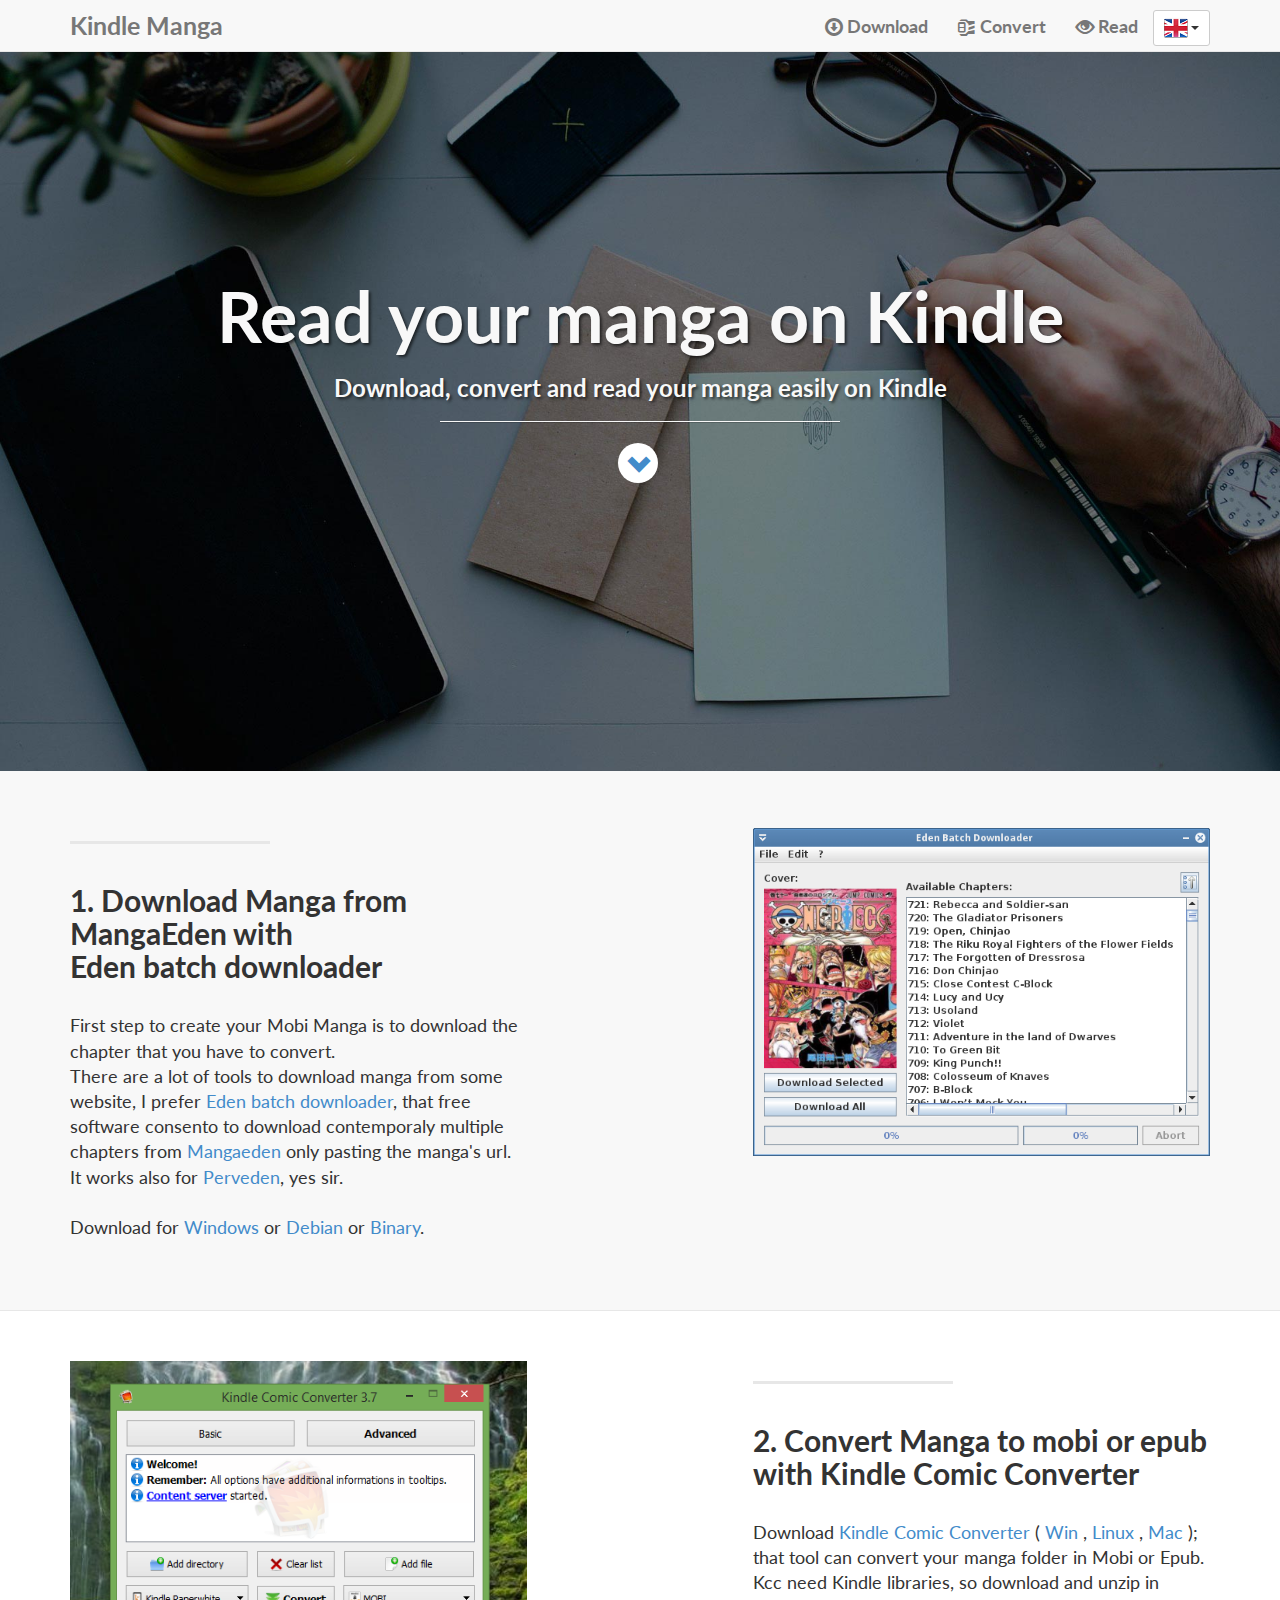
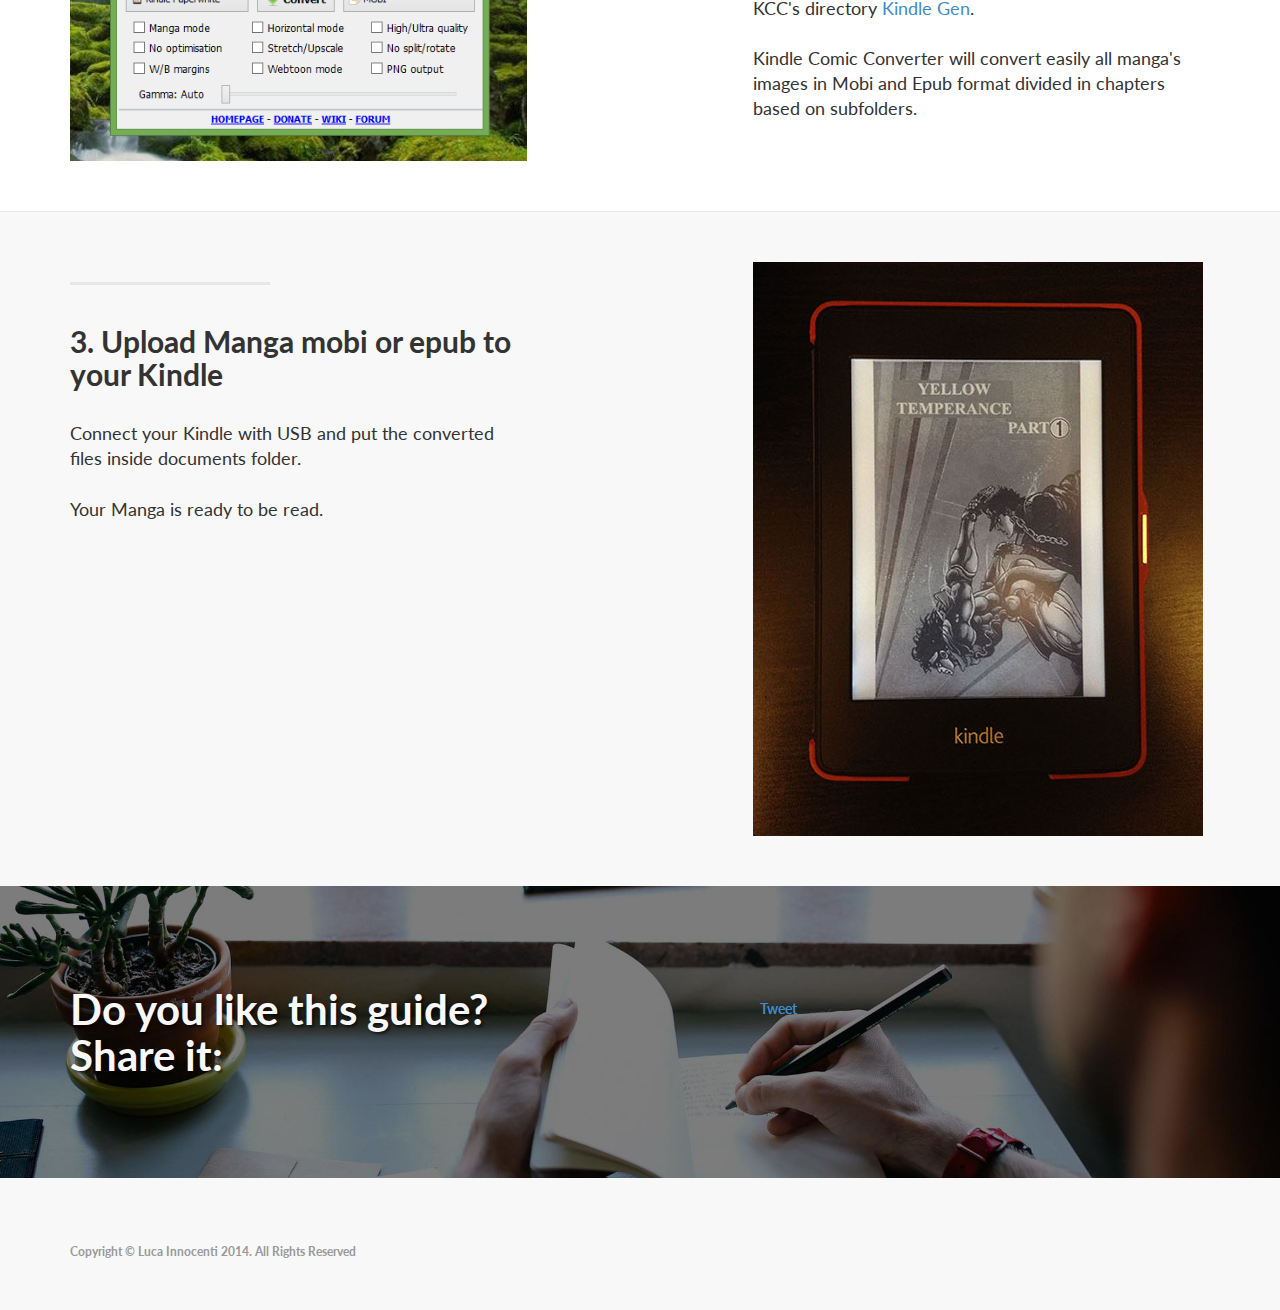
<file: index.html>
<!DOCTYPE html>
<html lang="en">

<head>
    <meta charset="utf-8">
    <meta name="viewport" content="width=device-width, initial-scale=1.0">
    <meta name="description" content="Download, convert to mobi or epub and read your manga in your Kindle, Manga on Kindle">
    <meta name="author" content="Luca Innocenti">
    <meta name="keywords" content="Manga, convert, mobi, epub, Kindle">
    <title>How to Read manga on Kindle - KindleManga</title>
    <link rel="icon" href="/favicon.ico">
    <link rel="shortcut icon" href="/favicon.ico" type="image/x-icon" />
    <meta property="og:title" content="How to Read manga on Kindle"/>
    <meta property="og:description" content="Download, convert to mobi or epub and read your manga in your Kindle, Manga on Kindle"/>
    <meta property="og:image" content="http://kindlemanga.lucainnocenti.com/img/share-read-manga-on-your-kindle.jpg"/>
    <meta property="og:url" content="http://kindlemanga.lucainnocenti.com/"/>
    <meta property="og:type" content="website" />
    <link rel="alternate" hreflang="it" href="http://kindlemanga.lucainnocenti.com/come-leggere-manga-sul-kindle.html" />
    <meta name="google-site-verification" content="Y2nu37OmRamjM2FdJuJgFRL9-PvBKyox47VLUVynWbI" />
    
    <!-- Bootstrap core CSS -->
    <link href="css/bootstrap.css" rel="stylesheet">
    <!-- Custom Google Web Font -->
    <link href="font-awesome/css/font-awesome.min.css" rel="stylesheet">
    <link href='http://fonts.googleapis.com/css?family=Lato:100,300,400,700,900,100italic,300italic,400italic,700italic,900italic' rel='stylesheet' type='text/css'>
    <script type='text/javascript' src='js/jquery-1.10.2.js'></script>
    <script type='text/javascript' src='js/bootstrap.min.js'></script>
    <script type='text/javascript'>
        $(function(){
            $("a[href^='#']").on('click', function(e) {

                // prevent default anchor click behavior
                e.preventDefault();

                // store hash
                var hash = this.hash;

                // animate
                $('html, body').animate({
                    scrollTop: $(this.hash).offset().top
                  }, 500, function(){

                    // when done, add hash to url
                    // (default click behaviour)
                    window.location.hash = hash;
                  });
         });
     });
    </script>
    <style>
        .fb-share-button
      {
      transform: scale(1.4);
      -ms-transform: scale(1.4);
      -webkit-transform: scale(1.4);
      -o-transform: scale(1.4);
      -moz-transform: scale(1.4);
      transform-origin: top left;
      -ms-transform-origin: top left;
      -webkit-transform-origin: top left;
      -moz-transform-origin: top left;
      -webkit-transform-origin: top left;
      }
  </style>
    <!-- Add custom CSS here -->
    <link href="css/landing-page.css" rel="stylesheet">

</head>

<body>
    <div id="fb-root"></div>
    <script>(function(d, s, id) {
      var js, fjs = d.getElementsByTagName(s)[0];
      if (d.getElementById(id)) return;
      js = d.createElement(s); js.id = id;
      js.src = "//connect.facebook.net/en_US/sdk.js#xfbml=1&appId=1429069094040239&version=v2.0";
      fjs.parentNode.insertBefore(js, fjs);
    }(document, 'script', 'facebook-jssdk'));</script>
    <nav class="navbar navbar-default navbar-fixed-top" role="navigation">
        <div class="container">
            <div class="navbar-header">
                <button type="button" class="navbar-toggle" data-toggle="collapse" data-target=".navbar-ex1-collapse">
                    <span class="sr-only">Toggle navigation</span>
                    <span class="icon-bar"></span>
                    <span class="icon-bar"></span>
                    <span class="icon-bar"></span>
                </button>
                <a class="navbar-brand" href="#top">Kindle Manga</a>
            </div>

            <!-- Collect the nav links, forms, and other content for toggling -->
            <div id='nav' class="collapse navbar-collapse navbar-right navbar-ex1-collapse">
                <ul class="nav navbar-nav">
                    <li><a href="#download"><span class="glyphicon glyphicon-download"></span>Download</a>
                    </li>
                    <li><a href="#convert"><span class="glyphicon glyphicon-compressed"></span>Convert</a>
                    </li>
                    <li><a href="#read"><span class="glyphicon glyphicon-eye-open"></span>Read</a>
                    </li>
                    <li style="padding-top:10px;"> 
                        <div class="btn-group">
                            <button class="btn btn-default btn-sm dropdown-toggle" type="button" data-toggle="dropdown">
                                <img alt="english version" src="img/english.png" /> <span class="caret"></span>
                            </button>
                            <ul class="dropdown-menu" role="menu" style="min-width:1px;">
                                <li>
                                    <a href="/come-leggere-manga-sul-kindle.html">
                                        <img alt='italian version' src="img/italian.png" /></a>
                                </li>
                            </ul>
                          </div>
                        
                    </li>
                    
                </ul>
            </div>
            <!-- /.navbar-collapse -->
        </div>
        <!-- /.container -->
    </nav>

    <div class="intro-header">

        <div class="container">

            <div class="row">
                <div class="col-lg-12" id='top'>
                    <div class="intro-message">
                        <h1>Read your manga on Kindle</h1>
                        <h3>Download, convert and read your manga easily on Kindle</h3>
                        <hr class="intro-divider">
                        <ul class="list-inline intro-social-buttons">
                             <li>
                                 <a href="#download" class="img-circle gotodownload ">
                                     <i class="glyphicon glyphicon-chevron-down"></i> </a>
                            </li>
                            <!--li><a href="https://twitter.com/SBootstrap" class="btn btn-default btn-lg"><i class="fa fa-twitter fa-fw"></i> <span class="network-name">Twitter</span></a>
                            </li>
                            <li><a href="https://github.com/IronSummitMedia/startbootstrap" class="btn btn-default btn-lg"><i class="fa fa-github fa-fw"></i> <span class="network-name">Github</span></a>
                            </li>
                            <li><a href="#" class="btn btn-default btn-lg"><i class="fa fa-linkedin fa-fw"></i> <span class="network-name">Linkedin</span></a>
                            </li-->
                        </ul>
                    </div>
                </div>
            </div>

        </div>
        <!-- /.container -->

    </div>
    <!-- /.intro-header -->

    <div class="content-section-a">

        <div class="container">

            <div class="row">
                <div class="col-lg-5 col-sm-6"  id='download'>
                    <hr class="section-heading-spacer">
                    <div class="clearfix"></div>
                    <h2 class="section-heading">1. Download Manga from MangaEden with
                        <br/>Eden batch downloader</h2>
                    <p class="lead">First step to create your Mobi Manga is to download the chapter that you have to convert.<br/>
                        There are a lot of tools to download manga from some website, I prefer <a href='http://www.redsquirrel87.com/MangaEden.html' target="blank">Eden batch downloader</a>, 
                        that free software consento to download contemporaly multiple chapters from <a href="http://www.mangaeden.com/" target="_blank"> Mangaeden</a> only pasting the manga's url.<br/>
                        It works also for <a href="http://www.perveden.com/" target="_blank"> Perveden</a>, yes sir.<br/><br/>
                        Download for <a href='https://bitbucket.org/Red_Squirrel/eden-batch-downloader/downloads/edenbatchdownloader_4.1-1_win.zip' target="blank">Windows</a> or <a href="https://bitbucket.org/Red_Squirrel/eden-batch-downloader/downloads/edenbatchdownloader_4.1-1_all.deb">Debian</a> or <a href="https://bitbucket.org/Red_Squirrel/eden-batch-downloader/downloads/edenbatchdownloader_4.1-1_bin.tar.gz" target="_blank">Binary</a>.</p>
                </div>
                <div class="col-lg-5 col-lg-offset-2 col-sm-6">
                    <img style="margin-top:7px;" class="img-responsive" src="img/EdenBatchDownloader.png" alt="">
                </div>
            </div>

        </div>
        <!-- /.container -->

    </div>
    <!-- /.content-section-a -->

    <div class="content-section-b">

        <div class="container">

            <div class="row">
                <div class="col-lg-5 col-lg-offset-1 col-sm-push-6  col-sm-6"  id='convert'>
                    <hr class="section-heading-spacer">
                    <div class="clearfix"></div>
                    <h2 class="section-heading">2. Convert Manga to mobi or epub
                        <br/>with Kindle Comic Converter</h2>
                    <p class="lead">
                        Download <a href="http://kcc.iosphe.re/" target="blank"> Kindle Comic Converter </a> 
                        (<a href="http://kcc.iosphe.re/Windows/" target="blank"> Win </a>, 
                        <a href="http://kcc.iosphe.re/Linux/" target="blank"> Linux </a>,
                        <a href="http://kcc.iosphe.re/Mac/" target="blank"> Mac </a>);
                        that tool can convert your manga folder in Mobi or Epub. <br/>
                        Kcc need Kindle libraries, so download and unzip in KCC's directory  
                        <a href="http://www.amazon.com/gp/feature.html?docId=1000765211" target="blank"> Kindle Gen</a>.<br/><br/>
                        Kindle Comic Converter will convert easily all manga's images in Mobi and Epub format
                        divided in chapters based on subfolders. 
                    </p>
                </div>
                <div class="col-lg-5 col-sm-pull-6  col-sm-6">
                    <img class="img-responsive" src="img/KCC-Windows.png" alt="">
                </div>
            </div>

        </div>
        <!-- /.container -->

    </div>
    <!-- /.content-section-b -->

    <div class="content-section-a">

        <div class="container">

            <div class="row">
                <div class="col-lg-5 col-sm-6"  id='read'>
                    <hr class="section-heading-spacer">
                    <div class="clearfix"></div>
                    <h2 class="section-heading">3. Upload Manga mobi or epub to 
                        <br/>your Kindle</h2>
                    <p class="lead">Connect your Kindle with USB and put the converted files inside
                        documents folder. <br/><br/> Your Manga is ready to be read.</p>
                </div>
                <div class="col-lg-5 col-lg-offset-2 col-sm-6">
                    <img class="img-responsive" src="img/kindlemanga.jpg" alt="">
                </div>
            </div>

        </div>
        <!-- /.container -->

    </div>
    <!-- /.content-section-a -->

    <div class="banner">

        <div class="container">

            <div class="row">
                <div class="col-lg-6">
                    <h2>Do you like this guide? <br/>Share it:</h2>
                </div>
                <div class="col-lg-6">
                    <ul class="list-inline banner-social-buttons">
                        <li style="float:left;width:100px;">
                        <div class="fb-share-button" data-href="http://kindlemanga.lucainnocenti.com/"
                             data-type="button"></div>  
                        </li>
                        <li>
                        <!--a href="https://twitter.com/share" class="twitter-share-button" 
                           data-text="From now I'll read my Manga on Kindle" data-via="pacowoodoo" 
                           data-hashtags="mangaonkindle" data-dnt="true"
                           data-count="vertical">Tweet</a>
                        <script>!function(d,s,id){var js,fjs=d.getElementsByTagName(s)[0],p=/^http:/.test(d.location)?'http':'https';if(!d.getElementById(id)){js=d.createElement(s);js.id=id;js.src=p+'://platform.twitter.com/widgets.js';fjs.parentNode.insertBefore(js,fjs);}}(document, 'script', 'twitter-wjs');</script-->
                        <a href="https://twitter.com/share" class="twitter-share-button" 
                           data-text="From now I'll read my Manga on Kindle" data-via="pacowoodoo" 
                           data-size="large" data-count="none" data-hashtags="mangaonkindle" 
                           data-dnt="true">Tweet</a>
                        <script>!function(d,s,id){var js,fjs=d.getElementsByTagName(s)[0],p=/^http:/.test(d.location)?'http':'https';if(!d.getElementById(id)){js=d.createElement(s);js.id=id;js.src=p+'://platform.twitter.com/widgets.js';fjs.parentNode.insertBefore(js,fjs);}}(document, 'script', 'twitter-wjs');</script>
                        </li>
                        <!--li><a href="https://twitter.com/SBootstrap" class="btn btn-default btn-lg"><i class="fa fa-twitter fa-fw"></i> <span class="network-name">Twitter</span></a>
                        </li>
                        <li><a href="https://github.com/IronSummitMedia/startbootstrap" class="btn btn-default btn-lg"><i class="fa fa-github fa-fw"></i> <span class="network-name">Github</span></a>
                        </li>
                        <li><a href="#" class="btn btn-default btn-lg"><i class="fa fa-linkedin fa-fw"></i> <span class="network-name">Linkedin</span></a>
                        </li-->
                    </ul>
                </div>
            </div>

        </div>
        <!-- /.container -->

    </div>
    <!-- /.banner -->

    <footer>
        <div class="container">
            <div class="row">
                <div class="col-lg-12">
                    <!--ul class="list-inline">
                        <li><a href="#home">Home</a>
                        </li>
                        <li class="footer-menu-divider">&sdot;</li>
                        <li><a href="#about">About</a>
                        </li>
                        <li class="footer-menu-divider">&sdot;</li>
                        <li><a href="#services">Services</a>
                        </li>
                        <li class="footer-menu-divider">&sdot;</li>
                        <li><a href="#contact">Contact</a>
                        </li>
                    </ul-->
                    <p class="copyright text-muted small">Copyright &copy; Luca Innocenti 2014. All Rights Reserved</p>
                </div>
            </div>
        </div>
    </footer>

    <!-- JavaScript -->
    <script>
        (function(i,s,o,g,r,a,m){i['GoogleAnalyticsObject']=r;i[r]=i[r]||function(){
        (i[r].q=i[r].q||[]).push(arguments)},i[r].l=1*new Date();a=s.createElement(o),
        m=s.getElementsByTagName(o)[0];a.async=1;a.src=g;m.parentNode.insertBefore(a,m)
        })(window,document,'script','//www.google-analytics.com/analytics.js','ga');

        ga('create', 'UA-957255-13', 'auto');
        ga('require', 'linkid', 'linkid.js');
        ga('require', 'displayfeatures');
        ga('send', 'pageview');

      </script>
</body>

</html>
</file>
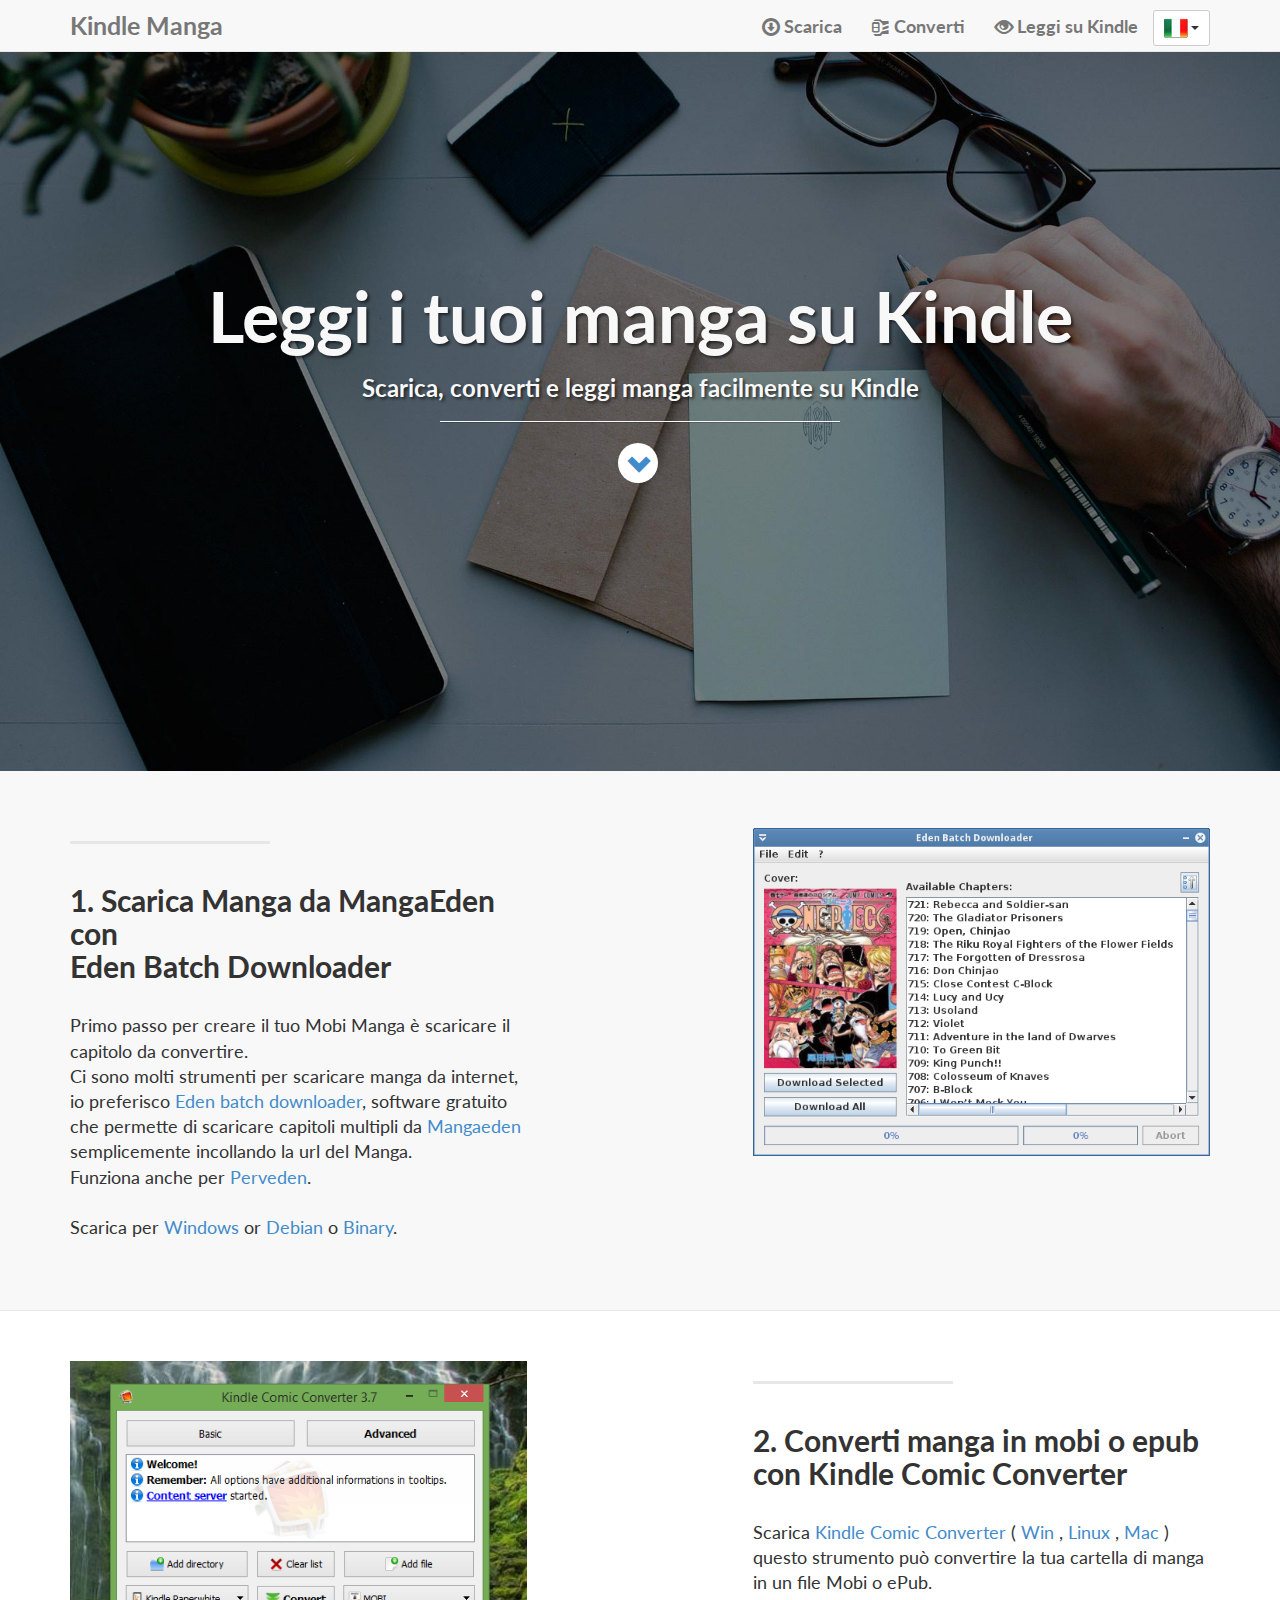
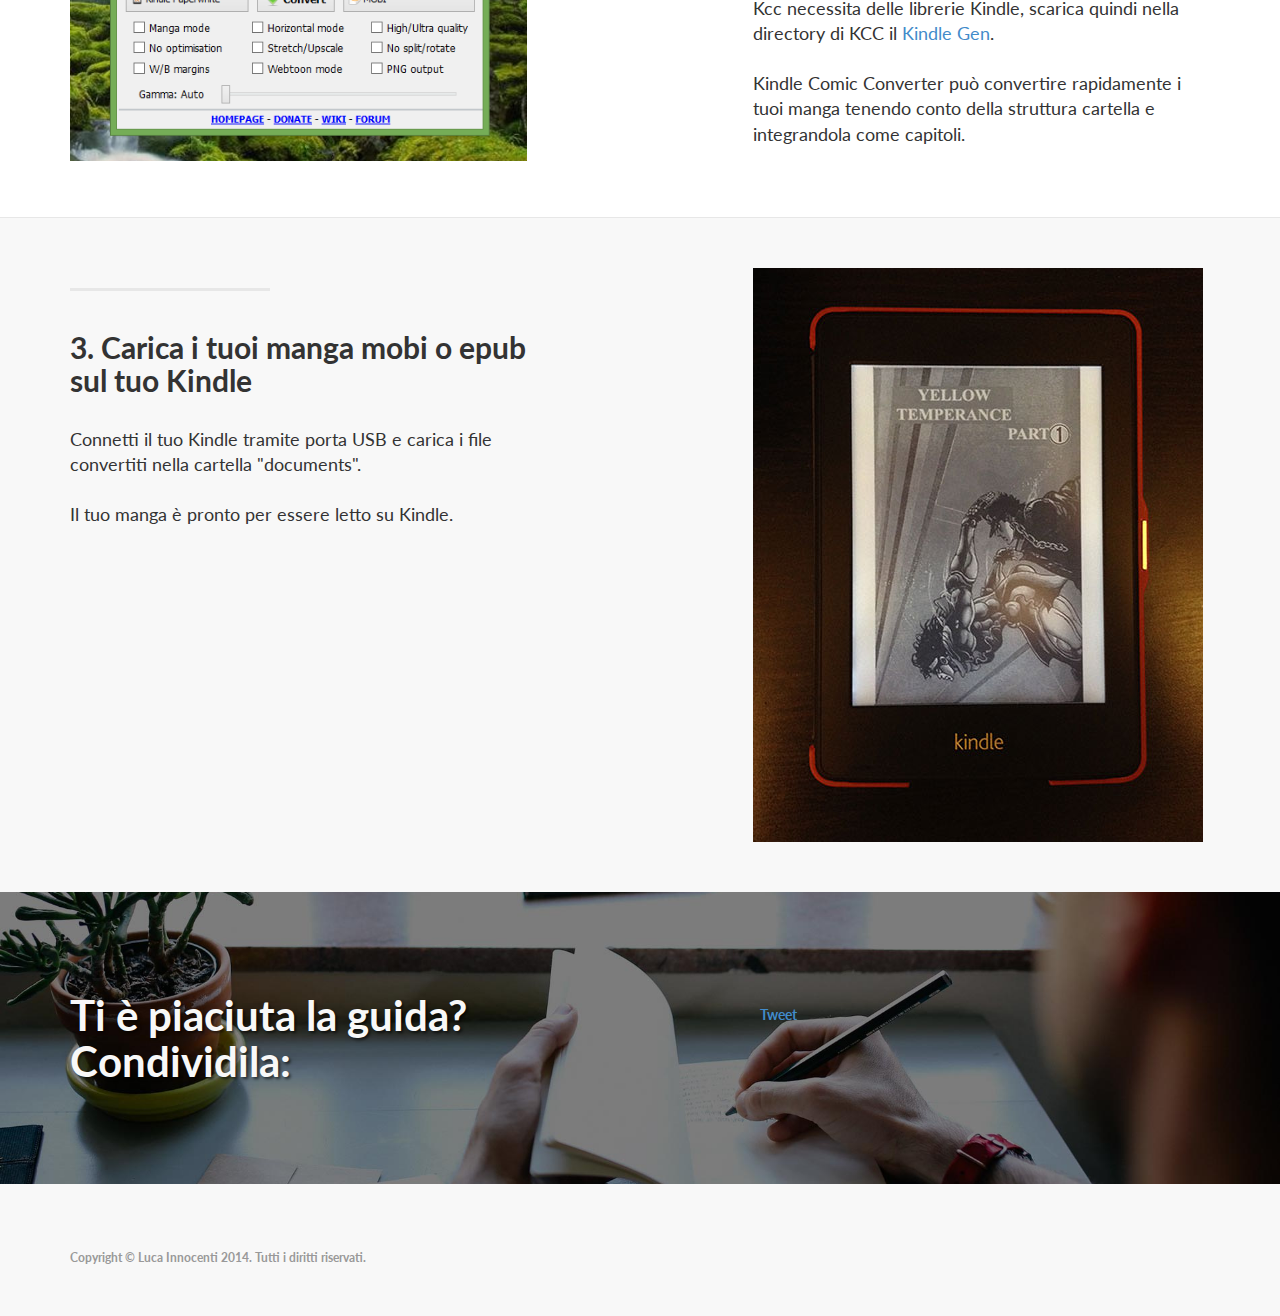
<file: come-leggere-manga-sul-kindle.html>
<!DOCTYPE html>
<html lang="it">

<head>
    <meta charset="utf-8">
    <meta name="viewport" content="width=device-width, initial-scale=1.0">
    <meta name="description" content="Scaricare manga, convertire manga in mobi o epub e leggere i tuoi manga su Kindle, MangaKindle">
    <meta name="author" content="Luca Innocenti">
    <meta name="keywords" content="Manga, convertire manga, scaricare manga, manga mobi, manga epub, Kindle">
    <title>Come leggere i manga sul Kindle - KindleManga</title>
    <link rel="icon" href="/favicon.ico">
    <link rel="shortcut icon" href="/favicon.ico" type="image/x-icon" />
    <meta property="og:title" content="Come leggere i manga sul Kindle"/>
    <meta property="og:description" content="Scarica i tuoi manga preferiti, convertili in mobi o epub e leggili nel tuo Kindle, MangaKindle"/>
    <meta property="og:image" content="http://kindlemanga.lucainnocenti.com/img/scarica-e-leggi-manga-su-kindle.jpg"/>
    <meta property="og:url" content="http://kindlemanga.lucainnocenti.com/come-leggere-manga-sul-kindle.html"/>
    <meta property="og:type" content="website" />
    <link rel="alternate" hreflang="en" href="http://kindlemanga.lucainnocenti.com/come-leggere-manga-sul-kindle.html" />
    <meta name="google-site-verification" content="Y2nu37OmRamjM2FdJuJgFRL9-PvBKyox47VLUVynWbI" />

    <!-- Bootstrap core CSS -->
    <link href="css/bootstrap.css" rel="stylesheet">
    <!-- Custom Google Web Font -->
    <link href="font-awesome/css/font-awesome.min.css" rel="stylesheet">
    <link href='http://fonts.googleapis.com/css?family=Lato:100,300,400,700,900,100italic,300italic,400italic,700italic,900italic' rel='stylesheet' type='text/css'>
    <script type='text/javascript' src='js/jquery-1.10.2.js'></script>
    <script type='text/javascript' src='js/bootstrap.min.js'></script>
    <script type='text/javascript'>
        $(function(){
            $("a[href^='#']").on('click', function(e) {

                // prevent default anchor click behavior
                e.preventDefault();

                // store hash
                var hash = this.hash;

                // animate
                $('html, body').animate({
                    scrollTop: $(this.hash).offset().top
                  }, 500, function(){

                    // when done, add hash to url
                    // (default click behaviour)
                    window.location.hash = hash;
                  });
         });
     });
    </script>
    <style>
        .fb-share-button
      {
      transform: scale(1.4);
      -ms-transform: scale(1.4);
      -webkit-transform: scale(1.4);
      -o-transform: scale(1.4);
      -moz-transform: scale(1.4);
      transform-origin: top left;
      -ms-transform-origin: top left;
      -webkit-transform-origin: top left;
      -moz-transform-origin: top left;
      -webkit-transform-origin: top left;
      }
  </style>
    <!-- Add custom CSS here -->
    <link href="css/landing-page.css" rel="stylesheet">

</head>

<body>
    <div id="fb-root"></div>
    <script>(function(d, s, id) {
      var js, fjs = d.getElementsByTagName(s)[0];
      if (d.getElementById(id)) return;
      js = d.createElement(s); js.id = id;
      js.src = "//connect.facebook.net/it_IT/sdk.js#xfbml=1&appId=1429069094040239&version=v2.0";
      fjs.parentNode.insertBefore(js, fjs);
    }(document, 'script', 'facebook-jssdk'));</script>
    <nav class="navbar navbar-default navbar-fixed-top" role="navigation">
        <div class="container">
            <div class="navbar-header">
                <button type="button" class="navbar-toggle" data-toggle="collapse" data-target=".navbar-ex1-collapse">
                    <span class="sr-only">Toggle navigation</span>
                    <span class="icon-bar"></span>
                    <span class="icon-bar"></span>
                    <span class="icon-bar"></span>
                </button>
                <a class="navbar-brand" href="#top">Kindle Manga</a>
            </div>

            <!-- Collect the nav links, forms, and other content for toggling -->
            <div id='nav' class="collapse navbar-collapse navbar-right navbar-ex1-collapse">
                <ul class="nav navbar-nav">
                    <li><a href="#download"><span class="glyphicon glyphicon-download"></span>Scarica</a>
                    </li>
                    <li><a href="#convert"><span class="glyphicon glyphicon-compressed"></span>Converti</a>
                    </li>
                    <li><a href="#read"><span class="glyphicon glyphicon-eye-open"></span>Leggi su Kindle</a>
                    </li>
                    <li style="padding-top:10px;"> 
                        <div class="btn-group">
                            <button class="btn btn-default btn-sm dropdown-toggle" type="button" data-toggle="dropdown">
                              <img alt='italian version' src="img/italian.png" /> <span class="caret"></span>
                            </button>
                            <ul class="dropdown-menu" role="menu" style="min-width:1px;">
                                <li>
                                    <a href="/"><img alt='english version' src="img/english.png" /></a>
                                </li>
                            </ul>
                          </div>
                        
                    </li>
                </ul>
            </div>
            <!-- /.navbar-collapse -->
        </div>
        <!-- /.container -->
    </nav>

    <div class="intro-header">

        <div class="container">

            <div class="row">
                <div class="col-lg-12" id='top'>
                    <div class="intro-message">
                        <h1>Leggi i tuoi manga su Kindle</h1>
                        <h3>Scarica, converti e leggi manga facilmente su Kindle</h3>
                        <hr class="intro-divider">
                        <ul class="list-inline intro-social-buttons">
                             <li>
                                 <a href="#download" class="img-circle gotodownload ">
                                     <i class="glyphicon glyphicon-chevron-down"></i> </a>
                            </li>
                            <!--li><a href="https://twitter.com/SBootstrap" class="btn btn-default btn-lg"><i class="fa fa-twitter fa-fw"></i> <span class="network-name">Twitter</span></a>
                            </li>
                            <li><a href="https://github.com/IronSummitMedia/startbootstrap" class="btn btn-default btn-lg"><i class="fa fa-github fa-fw"></i> <span class="network-name">Github</span></a>
                            </li>
                            <li><a href="#" class="btn btn-default btn-lg"><i class="fa fa-linkedin fa-fw"></i> <span class="network-name">Linkedin</span></a>
                            </li-->
                        </ul>
                    </div>
                </div>
            </div>

        </div>
        <!-- /.container -->

    </div>
    <!-- /.intro-header -->

    <div class="content-section-a">

        <div class="container">

            <div class="row">
                <div class="col-lg-5 col-sm-6"  id='download'>
                    <hr class="section-heading-spacer">
                    <div class="clearfix"></div>
                    <h2 class="section-heading">1. Scarica Manga da MangaEden con
                        <br/>Eden Batch Downloader</h2>
                    <p class="lead">Primo passo per creare il tuo Mobi Manga è scaricare il capitolo da convertire.<br/>
                        Ci sono molti strumenti per scaricare manga da internet, io preferisco <a href='http://www.redsquirrel87.com/MangaEden.html' target="blank">Eden batch downloader</a>, 
                        software gratuito che permette di scaricare capitoli multipli da <a href="http://www.mangaeden.com/" target="_blank"> Mangaeden</a> semplicemente incollando la url del Manga.<br/>
                        Funziona anche per <a href="http://www.perveden.com/" target="_blank"> Perveden</a>.<br/><br/>
                        Scarica per <a href='https://bitbucket.org/Red_Squirrel/eden-batch-downloader/downloads/edenbatchdownloader_4.1-1_win.zip' target="blank">Windows</a> or <a href="https://bitbucket.org/Red_Squirrel/eden-batch-downloader/downloads/edenbatchdownloader_4.1-1_all.deb">Debian</a> o <a href="https://bitbucket.org/Red_Squirrel/eden-batch-downloader/downloads/edenbatchdownloader_4.1-1_bin.tar.gz" target="_blank">Binary</a>.</p>
                </div>
                <div class="col-lg-5 col-lg-offset-2 col-sm-6">
                    <img style="margin-top:7px;" class="img-responsive" src="img/EdenBatchDownloader.png" alt="">
                </div>
            </div>

        </div>
        <!-- /.container -->

    </div>
    <!-- /.content-section-a -->

    <div class="content-section-b">

        <div class="container">

            <div class="row">
                <div class="col-lg-5 col-lg-offset-1 col-sm-push-6  col-sm-6"  id='convert'>
                    <hr class="section-heading-spacer">
                    <div class="clearfix"></div>
                    <h2 class="section-heading">2. Converti manga in mobi o epub con Kindle Comic Converter</h2>
                    <p class="lead">
                        Scarica <a href="http://kcc.iosphe.re/" target="blank"> Kindle Comic Converter </a> 
                        (<a href="http://kcc.iosphe.re/Windows/" target="blank"> Win </a>, 
                        <a href="http://kcc.iosphe.re/Linux/" target="blank"> Linux </a>,
                        <a href="http://kcc.iosphe.re/Mac/" target="blank"> Mac </a>)
                        questo strumento può convertire la tua cartella di manga in un file Mobi o ePub. <br/>
                        Kcc necessita delle librerie Kindle, scarica quindi nella directory di KCC il 
                        <a href="http://www.amazon.com/gp/feature.html?docId=1000765211" target="blank"> Kindle Gen</a>.<br/><br/>
                        Kindle Comic Converter può convertire rapidamente i tuoi manga tenendo conto della struttura cartella e 
                        integrandola come capitoli.
                    </p>
                </div>
                <div class="col-lg-5 col-sm-pull-6  col-sm-6">
                    <img class="img-responsive" src="img/KCC-Windows.png" alt="">
                </div>
            </div>

        </div>
        <!-- /.container -->

    </div>
    <!-- /.content-section-b -->

    <div class="content-section-a">

        <div class="container">

            <div class="row">
                <div class="col-lg-5 col-sm-6"  id='read'>
                    <hr class="section-heading-spacer">
                    <div class="clearfix"></div>
                    <h2 class="section-heading">3. Carica i tuoi manga mobi o epub sul tuo Kindle</h2>
                    <p class="lead">Connetti il tuo Kindle tramite porta USB e carica i file convertiti nella
                        cartella "documents". <br/><br/> Il tuo manga è pronto per essere letto su Kindle.</p>
                </div>
                <div class="col-lg-5 col-lg-offset-2 col-sm-6">
                    <img class="img-responsive" src="img/kindlemanga.jpg" alt="">
                </div>
            </div>

        </div>
        <!-- /.container -->

    </div>
    <!-- /.content-section-a -->

    <div class="banner">

        <div class="container">

            <div class="row">
                <div class="col-lg-6">
                    <h2>Ti è piaciuta la guida? <br/>Condividila:</h2>
                </div>
                <div class="col-lg-6">
                    <ul class="list-inline banner-social-buttons">
                        <li style="float:left;width:100px;">
                        <div class="fb-share-button" data-href="http://kindlemanga.lucainnocenti.com/come-leggere-manga-sul-kindle.html"
                             data-type="button"></div>  
                        </li>
                        <li>
                        <!--a href="https://twitter.com/share" class="twitter-share-button" 
                           data-text="From now I'll read my Manga on Kindle" data-via="pacowoodoo" 
                           data-hashtags="mangaonkindle" data-dnt="true"
                           data-count="vertical">Tweet</a>
                        <script>!function(d,s,id){var js,fjs=d.getElementsByTagName(s)[0],p=/^http:/.test(d.location)?'http':'https';if(!d.getElementById(id)){js=d.createElement(s);js.id=id;js.src=p+'://platform.twitter.com/widgets.js';fjs.parentNode.insertBefore(js,fjs);}}(document, 'script', 'twitter-wjs');</script-->
                        <a href="https://twitter.com/share" class="twitter-share-button" 
                           data-text="Da adesso i Manga li leggerò su Kindle" data-via="pacowoodoo" 
                           data-size="large" data-count="none" data-hashtags="mangaonkindle" 
                           data-dnt="true">Tweet</a>
                        <script>!function(d,s,id){var js,fjs=d.getElementsByTagName(s)[0],p=/^http:/.test(d.location)?'http':'https';if(!d.getElementById(id)){js=d.createElement(s);js.id=id;js.src=p+'://platform.twitter.com/widgets.js';fjs.parentNode.insertBefore(js,fjs);}}(document, 'script', 'twitter-wjs');</script>
                        </li>
                        <!--li><a href="https://twitter.com/SBootstrap" class="btn btn-default btn-lg"><i class="fa fa-twitter fa-fw"></i> <span class="network-name">Twitter</span></a>
                        </li>
                        <li><a href="https://github.com/IronSummitMedia/startbootstrap" class="btn btn-default btn-lg"><i class="fa fa-github fa-fw"></i> <span class="network-name">Github</span></a>
                        </li>
                        <li><a href="#" class="btn btn-default btn-lg"><i class="fa fa-linkedin fa-fw"></i> <span class="network-name">Linkedin</span></a>
                        </li-->
                    </ul>
                </div>
            </div>

        </div>
        <!-- /.container -->

    </div>
    <!-- /.banner -->

    <footer>
        <div class="container">
            <div class="row">
                <div class="col-lg-12">
                    <!--ul class="list-inline">
                        <li><a href="#home">Home</a>
                        </li>
                        <li class="footer-menu-divider">&sdot;</li>
                        <li><a href="#about">About</a>
                        </li>
                        <li class="footer-menu-divider">&sdot;</li>
                        <li><a href="#services">Services</a>
                        </li>
                        <li class="footer-menu-divider">&sdot;</li>
                        <li><a href="#contact">Contact</a>
                        </li>
                    </ul-->
                    <p class="copyright text-muted small">Copyright &copy; Luca Innocenti 2014. Tutti i diritti riservati.</p>
                </div>
            </div>
        </div>
    </footer>

    <!-- JavaScript -->
    <script>
        (function(i,s,o,g,r,a,m){i['GoogleAnalyticsObject']=r;i[r]=i[r]||function(){
        (i[r].q=i[r].q||[]).push(arguments)},i[r].l=1*new Date();a=s.createElement(o),
        m=s.getElementsByTagName(o)[0];a.async=1;a.src=g;m.parentNode.insertBefore(a,m)
        })(window,document,'script','//www.google-analytics.com/analytics.js','ga');

        ga('create', 'UA-957255-13', 'auto');
        ga('require', 'linkid', 'linkid.js');
        ga('require', 'displayfeatures');
        ga('send', 'pageview');

      </script>
</body>

</html>
</file>
<file: css/landing-page.css>
body, html {
	height: 100%;
	width: 100%;
}

body, h1, h2, h3, h4, h5, h6 {
	font-family: "Lato", "Helvetica Neue", Helvetica, Arial, sans-serif;
	font-weight: 700;
}

.lead {
	font-size: 18px;
	font-weight: 400;
}

.intro-header {
	padding-top: 50px; /* If you're making other pages, make sure there is 50px of padding to make sure the navbar doesn't overlap content! */
	padding-bottom: 50px;
	color: #f8f8f8;
	background: url(../img/intro-bg.jpg) no-repeat center center;
	background-size: cover;
	text-align: center;
}

.intro-message {
	position: relative;
	padding-top: 20%;
	padding-bottom: 20%;
}

.intro-message > h1 {
	margin: 0;
	font-size: 5em;
	text-shadow: 2px 2px 3px rgba(0, 0, 0, 0.6);
}

.intro-divider {
	width: 400px;
	border-top: 1px solid #f8f8f8;
	border-bottom: 1px solid rgba(0, 0, 0, 0.2);
}

.intro-message > h3 {
	text-shadow: 2px 2px 3px rgba(0, 0, 0, 0.6);
}

@media (max-width: 767px) {
	.intro-message {
		padding-bottom: 15%;
	}

	.intro-message > h1 {
		font-size: 3em;
	}

	ul.intro-social-buttons > li {
		display: block;
		margin-bottom: 20px;
		padding: 0;
	}

	ul.intro-social-buttons > li:last-child {
		margin-bottom: 0;
	}

	.intro-divider {
		width: 100%;
	}
}

.network-name {
	text-transform: uppercase;
	font-size: 14px;
	font-weight: 400;
	letter-spacing: 2px;
}

.content-section-a {
	background-color: #f8f8f8;
	padding: 50px 0;
}

.content-section-b {
	border-top: 1px solid #e7e7e7;
	border-bottom: 1px solid #e7e7e7;
	padding: 50px 0;
}

.section-heading {
	margin-bottom: 30px;
}

.section-heading-spacer {
	border-top: 3px solid #e7e7e7;
	width: 200px;
	float: left;
}

.banner {
	padding: 100px 0;
	color: #f8f8f8;
	background: url(../img/banner-bg.jpg) no-repeat center center;
	background-size: cover;
}

.banner h2 {
	margin: 0;
	text-shadow: 2px 2px 3px rgba(0, 0, 0, 0.6);
	font-size: 3em;
}

.banner ul {
	margin-bottom: 0;
}

.banner-social-buttons {
	float: left;
	margin-top: 0;
}

.banner-social-buttons li{margin-top: 13px;}
@media (max-width: 1199px) {
	ul.banner-social-buttons {
		float: left;
		margin-top: 15px;
	}	
}

@media (max-width: 767px) {
	.banner h2 {
		margin: 0;
		text-shadow: 2px 2px 3px rgba(0, 0, 0, 0.6);
		font-size: 3em;
	}

	ul.banner-social-buttons > li {
		display: block;
		margin-bottom: 20px;
		padding: 0;
	}

	ul.banner-social-buttons > li:last-child {
		margin-bottom: 0;
	}	
}

footer {
	background-color: #f8f8f8;
	padding: 50px 0;
}

p.copyright {
	margin: 15px 0 0;
}

.navbar-nav > li > a {
  font-size: 18px;
}
.navbar-nav > li > a span{
    padding-right: 4px;
    top: 3px;
}
.gotodownload{height: 40px;width: 40px;display: inline-block;padding-top: 7px;background-color: #fff;font-size: 24px;}
</file>
